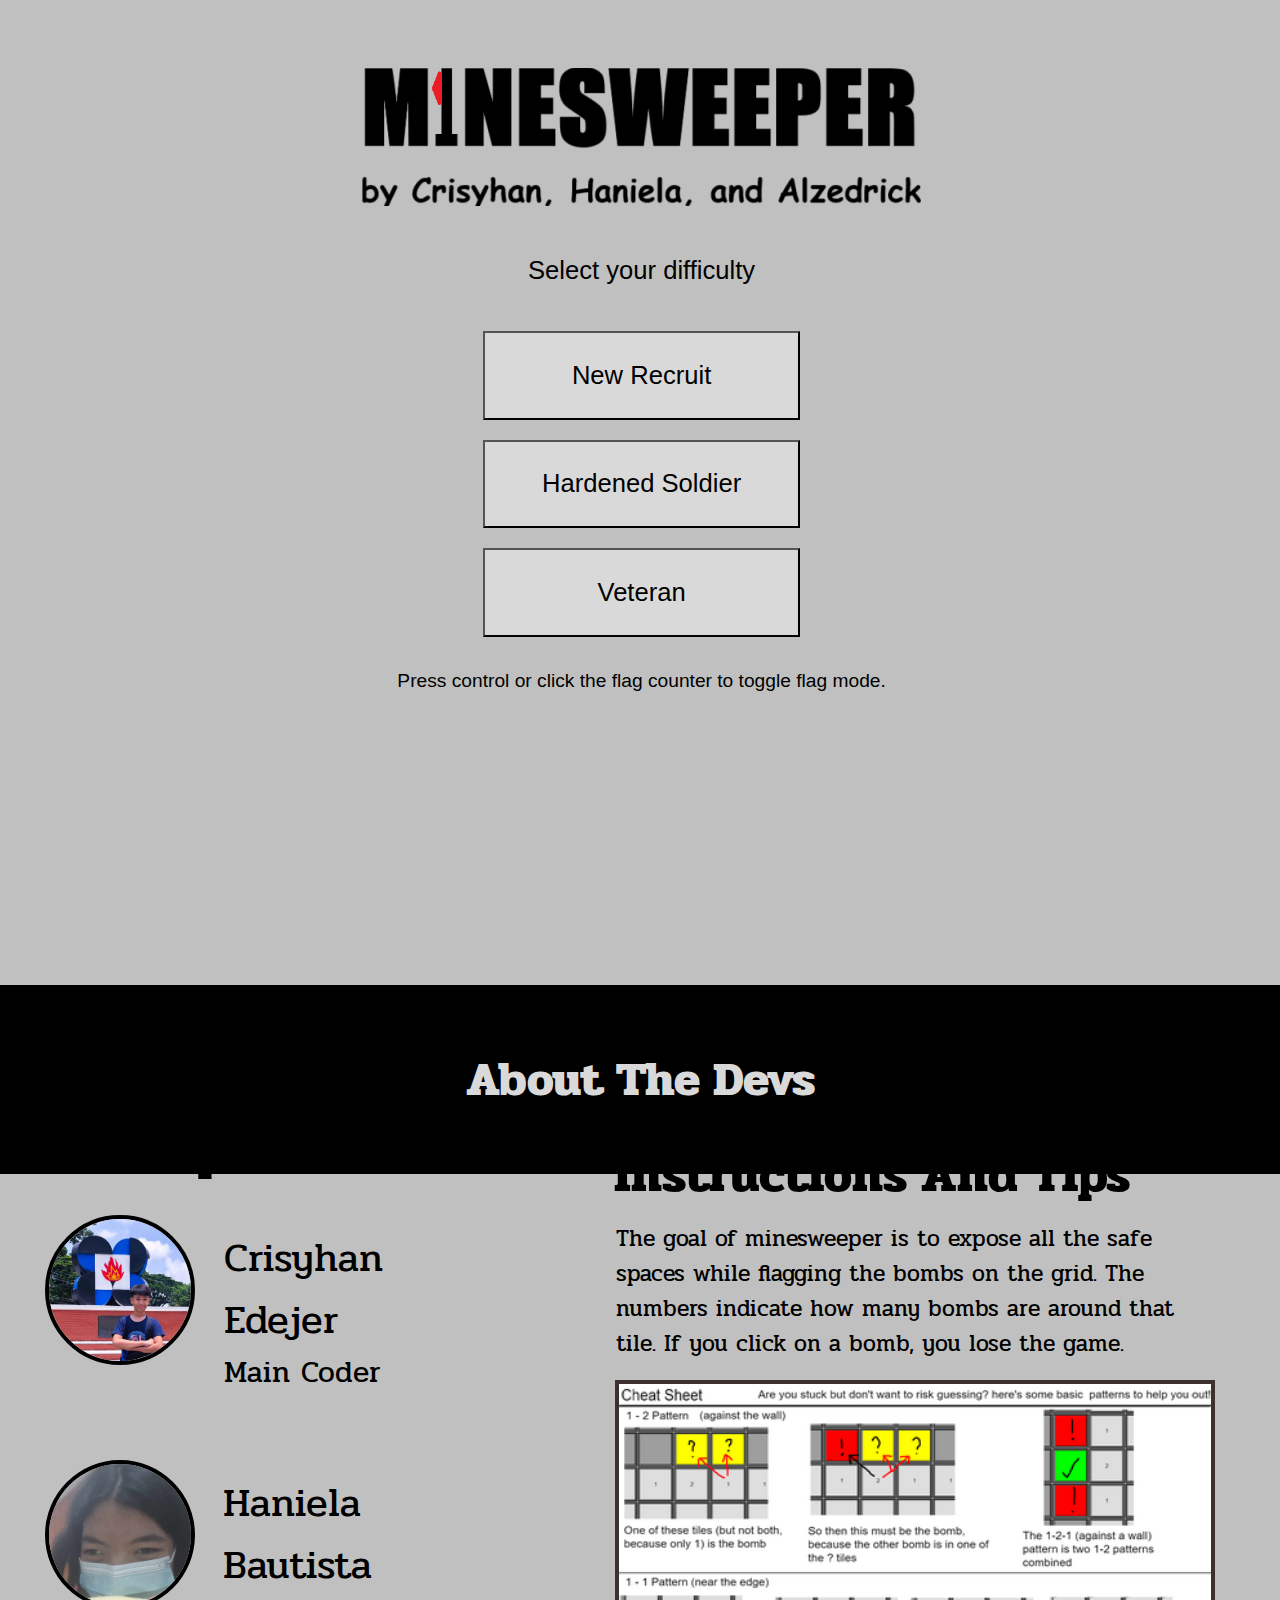
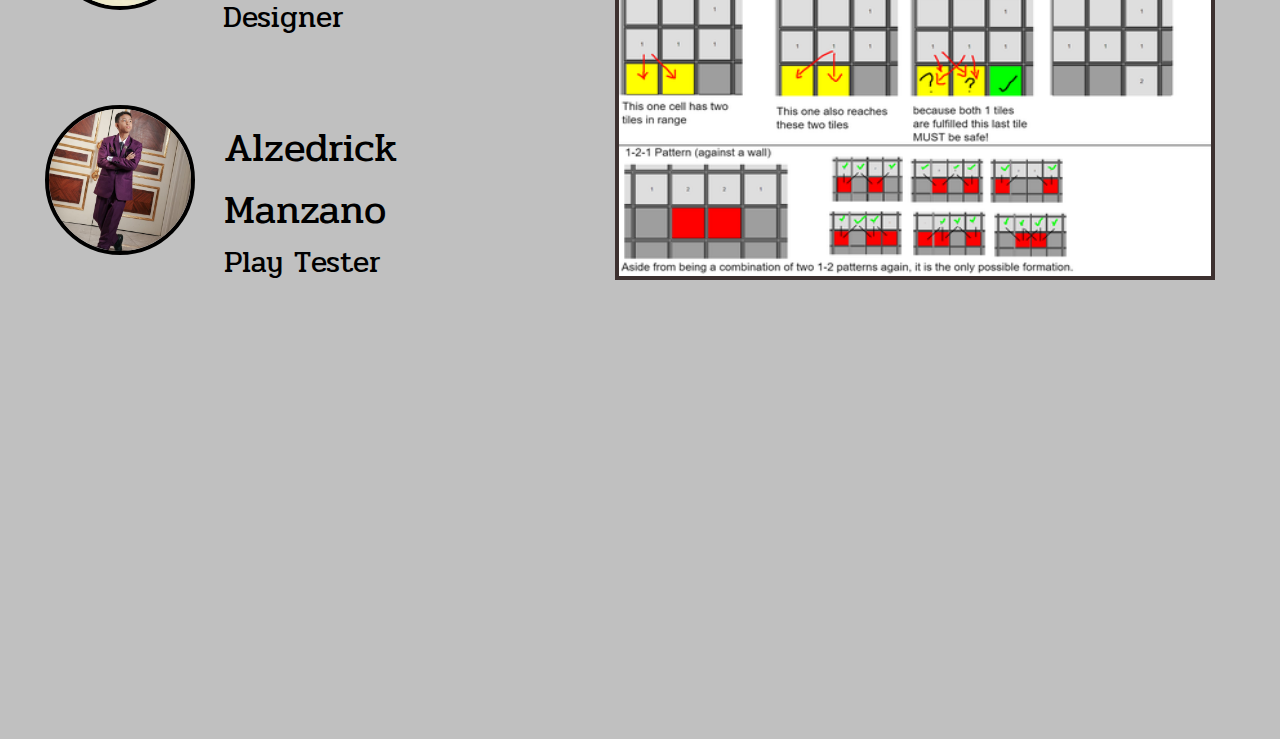
<file: index.html>
<!DOCTYPE html>
<html lang="en">
	<head>
		<meta charset="UTF-8">
		<meta name="viewport" content="width=device-width, initial-scale=1.0">
		<title>Minesweeper!</title>			
		
		<style>
		
		body{
			background-color: rgb(192, 192, 192);
			overflow-x: hidden;
			margin: 0;
		}

		#gameIframe{
			margin: 0;
			width: 100vw;
			height: 105vh;

			border: none;
		}

		#aboutIframe{
			margin: 0;
			width: 100vw;
			height: 150vh;

			border: none;
		}

		
		</style>
		
	</head>
	
<body>
		<iframe src="Game.html" id="gameIframe"></iframe>

		<br><br><br>

		<iframe src="About_The_Developers_Page.html" id="aboutIframe"></iframe>
</body>

</html>
</file>
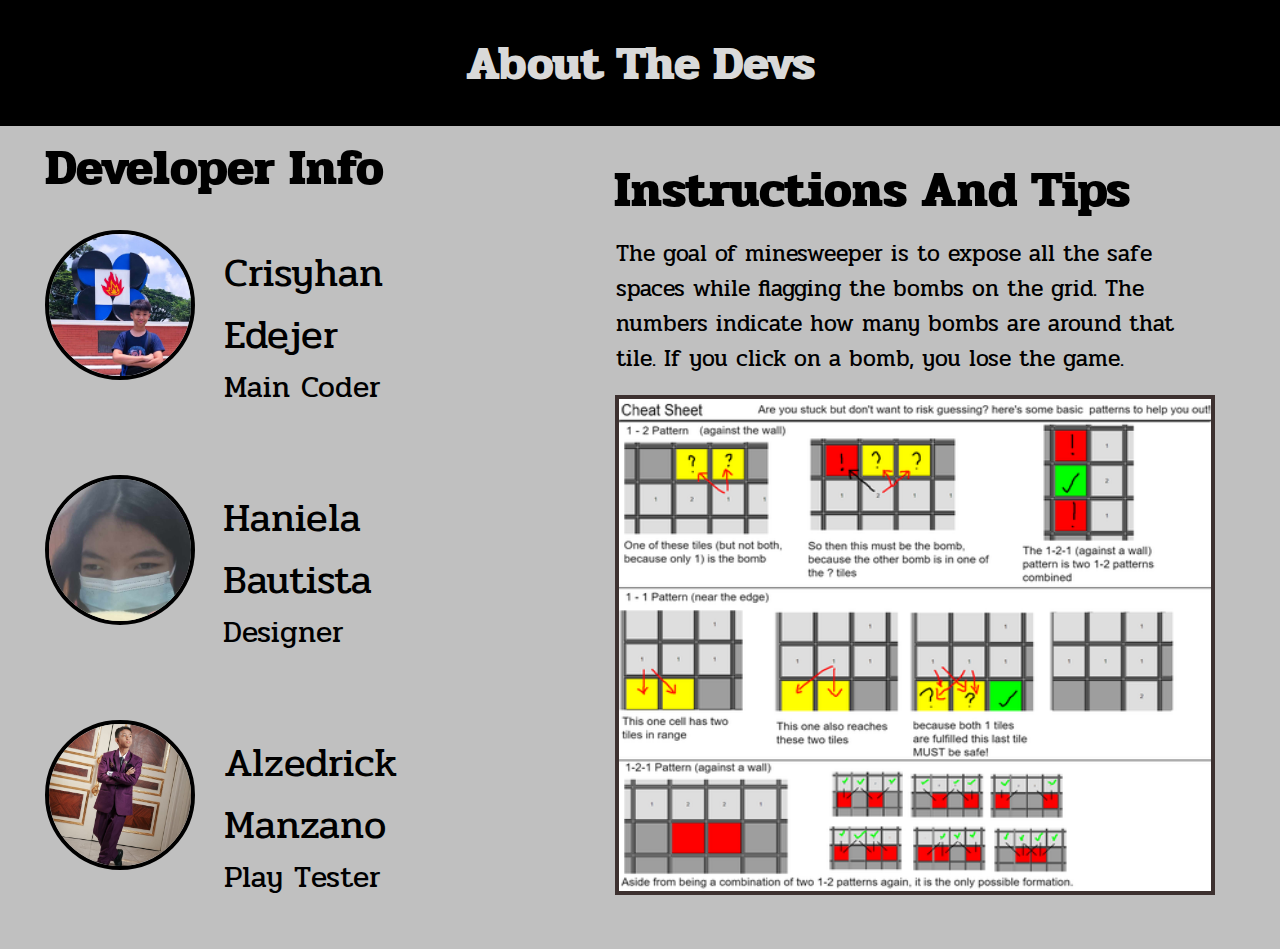
<file: About_The_Developers_Page.html>
<!DOCTYPE HTML>
<html lang="en">

<head>
	<meta charset="utf-8">
	<meta name="viewport" content="width=device-width, initial-scale=1.0">
	<link rel="stylesheet" href="stylesheet.css">
	<link rel="stylesheet" href="https://fonts.googleapis.com/css?family=Comic_Neue">
	<link rel="stylesheet" href="https://fonts.googleapis.com/css?family=Pridi">
	<title>About The Developers</title>

	<style>
		img{
			image-rendering: crisp-edges;
		}
	</style>
</head>

<body>
	<header class="header">About The Devs</header>
	<div class="container">
		<div class ="row">
			<div class="col-4 col-s-3">
				<br><br>
				<p class="pagename">Developer Info</p>
				<div class="info dev">
					<img class="circle" src="pics/crisyhan.jpg" alt="crisyhan">
					<div class="namedid">
						<p class="name">Crisyhan Edejer</p>
						<p class="did">Main Coder</p>
					</div>
				</div>
				<br>
				<div class="info dev">
					<img class="circle" src="pics/haniela.jpg" alt="haniela">
					<div class="namedid">
						<p class="name">Haniela Bautista</p>
						<p class="did">Designer</p>
					</div>
				</div>
				<br>
				<div class="info dev">
					<img class="circle" src="pics/red.jpg" alt="alzedrick">
					<div class="namedid">
						<p class="name">Alzedrick Manzano</p>
						<p class="did">Play Tester</p>
					</div>
				</div>
			</div>
			
			<div class="col-8 col-s-3">
				<div class="info instip">
					<p class="pagename IT">Instructions And Tips</p>
					<p class="text">The goal of minesweeper is to expose all the safe spaces while flagging the bombs on the grid. The numbers indicate how many bombs are around that tile. If you click on a bomb, you lose the game.</p>
					<img class="frame2" src="pics/cheat_sheet.png" alt="Cheat Sheet of The Game">
				</div>
			</div>
			
		</div>
	</div>
</body>

</html>
</file>
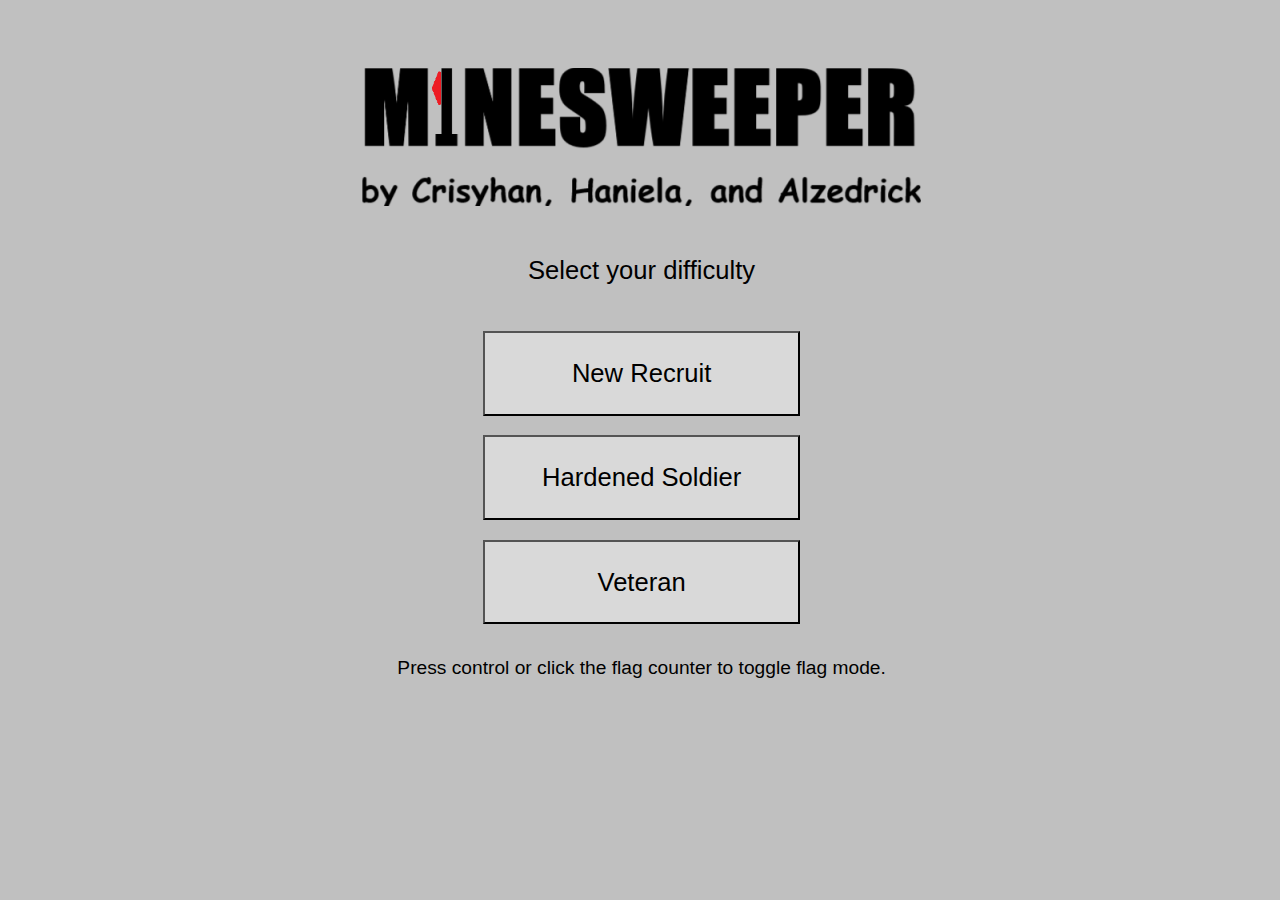
<file: Game.html>
<!DOCTYPE html>
<html lang="en">
<head>
    <meta charset="UTF-8">
    <meta name="viewport" content="width=device-width, initial-scale=1.0">
    <title>Minesweeper</title>

    <style>

        p {
            font-family: "Arial";
        }

        .textalignleft{
            text-align: left;
        }

        .textalignright{
            text-align: right;
        } 

        .textaligncenter{
            text-align: center;
        }          

        body{
            overflow: hidden;
            background-color: rgb(192, 192, 192);
        }

        #gamescreen{
            width:99vw;
            height:94vh;

            background-color: rgb(192, 192, 192);
        }

        #gametable{
            border: 2.5px solid rgb(99, 99, 99);
            border-collapse: collapse;

            width:100%;
            height: 100%;
        }

        .counter{
            background-color: black;
            width: 10%;
        }

        .emptyspacelrg{
            width: 40%;
        }

        .emptyspacesml{
            width: 2.5%;
        }

        #minesweeper td{
            border: 2.5px solid rgb(17, 17, 17);
            width: 5.1vw;
            height: 4.8vw;
        }

        button{
            width: 100%;
            height: 100%;

            font-size: 2vw;

        }

        .counter{
            color: white;
            font-size: 1vw;

            height: 1.5vw;
        }

        .unactivated{
            background-color: rgb(158, 158, 158);
        }

        .activated{
            background-color: rgba(222, 222, 222, 1);
        }

        .gameover{
            background-color: rgb(186, 0, 0);
        }

        .goodjob{
            background-color: rgb(0, 186, 62);
        }

        .layerdisable{
            z-index: -1000;
            display: none;
        }
        .diffbutton{

            width: 25%;
            height: 10%;
            background-color: rgb(217, 217, 217);
            font-size: 2vw;
        }

        #hide3{
            font-size: 0.5vw;
        }

        #hide4{
            font-size: 2vw;
        }

        #hide5{
            font-size: 0.5vw;
        }

        #hide7{
            font-size: 0.5vw;
        }

        #hide9{
            font-size: 0.5vw;
        }

        #hide11{
            font-size: 0.5vw;
        }

        #hide12{
            font-size: 1.5vw;
        }

        #timer{
            
            font-family: "Arial";
            font-size: 2vw;
        }


    </style>

    <script>

        time=0

        timerstart = 0

        gameWon = false;

        gameDiff = 2;

        activatedtile = 0;

        ctrlPressed = false;

        gamestate = [[0, 0, 0, 0, 0, 0, 0], [0, 0, 0, 0, 0, 0, 0], [0, 0, 0, 0, 0, 0, 0], [0, 0, 0, 0, 0, 0, 0], [0, 0, 0, 0, 0, 0, 0], [0, 0, 0, 0, 0, 0, 0], [0, 0, 0, 0, 0, 0, 0], [0, 0, 0, 0, 0, 0, 0], [0, 0, 0, 0, 0, 0, 0], [0, 0, 0, 0, 0, 0, 0], [0, 0, 0, 0, 0, 0, 0], [0, 0, 0, 0, 0, 0, 0], [0, 0, 0, 0, 0, 0, 0], [0, 0, 0, 0, 0, 0, 0], [0, 0, 0, 0, 0, 0, 0], [0, 0, 0, 0, 0, 0, 0], [0, 0, 0, 0, 0, 0, 0], [0, 0, 0, 0, 0, 0, 0]];

        neighbors = [[0, 0, 0, 0, 0, 0, 0], [0, 0, 0, 0, 0, 0, 0], [0, 0, 0, 0, 0, 0, 0], [0, 0, 0, 0, 0, 0, 0], [0, 0, 0, 0, 0, 0, 0], [0, 0, 0, 0, 0, 0, 0], [0, 0, 0, 0, 0, 0, 0], [0, 0, 0, 0, 0, 0, 0], [0, 0, 0, 0, 0, 0, 0], [0, 0, 0, 0, 0, 0, 0], [0, 0, 0, 0, 0, 0, 0], [0, 0, 0, 0, 0, 0, 0], [0, 0, 0, 0, 0, 0, 0], [0, 0, 0, 0, 0, 0, 0], [0, 0, 0, 0, 0, 0, 0], [0, 0, 0, 0, 0, 0, 0], [0, 0, 0, 0, 0, 0, 0], [0, 0, 0, 0, 0, 0, 0]];

        bombs = [[0, 0, 0, 0, 0, 0, 0], [0, 0, 0, 0, 0, 0, 0], [0, 0, 0, 0, 0, 0, 0], [0, 0, 0, 0, 0, 0, 0], [0, 0, 0, 0, 0, 0, 0], [0, 0, 0, 0, 0, 0, 0], [0, 0, 0, 0, 0, 0, 0], [0, 0, 0, 0, 0, 0, 0], [0, 0, 0, 0, 0, 0, 0], [0, 0, 0, 0, 0, 0, 0], [0, 0, 0, 0, 0, 0, 0], [0, 0, 0, 0, 0, 0, 0], [0, 0, 0, 0, 0, 0, 0], [0, 0, 0, 0, 0, 0, 0], [0, 0, 0, 0, 0, 0, 0], [0, 0, 0, 0, 0, 0, 0], [0, 0, 0, 0, 0, 0, 0], [0, 0, 0, 0, 0, 0, 0]];

        console.log(bombs)

        gameStarted = false;

        function getRandomInt(min, max) {
            min = Math.floor(min)
            max = Math.floor(max)

            return Math.floor(Math.random() * ((max+1)-min))+min;
        }


        function spawnBombs(ix, iy){
            
            bombsDone = 0;

            while(bombsDone < 21*gameDiff){
                newX =getRandomInt(0, 17)
                newY =getRandomInt(0, 6)

                if(!(newX-1 == ix && newY-1 == iy) && !(newX == ix && newY-1 == iy) && !(newX+1 == ix && newY-1 == iy)
                && !(newX-1 == ix && newY == iy) &&   !(newX == ix && newY == iy) &&     !(newX+1 == ix && newY == iy)
                && !(newX-1 == ix && newY+1 == iy) && !(newX == ix && newY+1 == iy) && !(newX+1 == ix && newY+1 == iy)){
                    if(bombs[newX][newY] == 0){
                        bombsDone += 1;
                        bombs[newX][newY] = 1;
                    }
                }
            }

            console.log(bombs)

            for (let x = 0; x <= 17; x++) {
                for (let y = 0; y <= 6; y++) {
                    
                    foundbombs = 0

                    if(x>0 && y>0){
                        if(bombs[x-1][y-1] == 1){
                            foundbombs++
                        }
                    }

                    if(y>0){
                        if(bombs[x][y-1] == 1){
                            foundbombs++
                        }
                    }

                    if(x<17&&y>0){
                        if(bombs[x+1][y-1] == 1){
                            foundbombs++
                        }
                    }
///////////////////////////////////////////////////////////////////////////////////

                    if(x>0){
                        if(bombs[x-1][y] == 1){
                            foundbombs++
                        }
                    }


                    ////

                    if(x<17){
                        if(bombs[x+1][y] == 1){
                            foundbombs++
                        }
                    }

///////////////////////////////////////////////////////////////////////////////////

                    if(x>0 && y<6){
                        if(bombs[x-1][y+1] == 1){
                            foundbombs++
                        }
                    }

                    if(y<6){
                        if(bombs[x][y+1] == 1){
                            foundbombs++
                        }
                    }

                    if(x<17&&y<6){
                        if(bombs[x+1][y+1] == 1){
                            foundbombs++
                        }
                    }

                    neighbors[x][y] = foundbombs;

                }
            }

            console.log(neighbors)
        }

        function difficulty(diffacjaw){
            newdiff = Number(diffacjaw)

            gameDiff = newdiff

            document.getElementById("hide1").className = "layerdisable"
            document.getElementById("hide2").className = "layerdisable"
            document.getElementById("hide3").className = "layerdisable"
            document.getElementById("hide4").className = "layerdisable"
            document.getElementById("hide5").className = "layerdisable"
            document.getElementById("hide6").className = "layerdisable"
            document.getElementById("hide7").className = "layerdisable"
            document.getElementById("hide8").className = "layerdisable"
            document.getElementById("hide9").className = "layerdisable"
            document.getElementById("hide10").className = "layerdisable"
            document.getElementById("hide11").className = "layerdisable"
            document.getElementById("hide12").className = "layerdisable"
            document.getElementById("hide13").className = "layerdisable"

            document.getElementById("gametable").className = ""

            
            date = new Date()

            timerstart = Number(date.getTime())
        }

        function gameOver(ix, iy){
            if(gameWon){
                to = setTimeout(function() { location.reload(); }, 5000)
            }else{
                to = setTimeout(function() { location.reload(); }, 2000)
            }

            for (let x = 0; x <= 17; x++) {
                for (let y = 0; y <= 6; y++) {
                    if(x == ix && y == iy){

                    }else{
                        if(document.getElementById(x.toString()+","+y.toString()).innerText == "🚩" && bombs[x][y] == 0){
                            document.getElementById(x.toString()+","+y.toString()).className = "gameover"
                        }
                        if(document.getElementById(x.toString()+","+y.toString()).innerText == "🚩" && bombs[x][y] == 1){
                            document.getElementById(x.toString()+","+y.toString()).className = "goodjob"
                        }
                        if(document.getElementById(x.toString()+","+y.toString()).innerText != "🚩" && bombs[x][y] == 1){
                            document.getElementById(x.toString()+","+y.toString()).className = "activated"
                            document.getElementById(x.toString()+","+y.toString()).innerText = "💣"
                        }
                    }
                }
            }
        }

        function activateTile(x, y){

            x = Number(x)
            y = Number(y)

            if(bombs[x][y] == 1){
                document.getElementById(x.toString()+","+y.toString()).innerText = "💣";
                document.getElementById(x.toString()+","+y.toString()).className = "gameover"                

                gameOver(x, y)

                return;
            }

            if(neighbors[x][y] > 0){
                document.getElementById(x.toString()+","+y.toString()).innerText = neighbors[x][y];
            }else{
                document.getElementById(x.toString()+","+y.toString()).innerText = " ";
            }

            document.getElementById(x.toString()+","+y.toString()).className = "activated"

            activatedtile+=1

            gamestate[x][y] = 1;

            if(neighbors[x][y]){
                return;
            }

            if(x>0 && y>0){
                if(bombs[x-1][y-1] + gamestate[x-1][y-1]  == 0){
                    activateTile(x-1,y-1)
                }
            }

            if(y>0){
                if(bombs[x][y-1] + gamestate[x][y-1]  == 0){
                    activateTile(x,y-1)
                }
            }
            if(x<17&&y>0){
                try {
                    if(bombs[x+1][y-1] + gamestate[x+1][y-1]  == 0){
                    activateTile(x+1,y-1)
                    }
                }
                catch(err) {
                    console.log(err.message);
                }
            }
//////////////////////////////////////////////////////////////////////////////////
            if(x>0){
                if(bombs[x-1][y] + gamestate[x-1][y] == 0){
                    activateTile(x-1,y)
                }
            }
            ////
            if(x<17){
                try {
                    if(bombs[x+1][y] + gamestate[x+1][y] == 0){
                        activateTile(x+1,y)
                    }
                }
                catch(err) {
                    console.log(err.message);
                }
                
            }
//////////////////////////////////////////////////////////////////////////////////
            if(x>0 && y<6){
                if(bombs[x-1][y+1] + gamestate[x-1][y+1] == 0){
                    activateTile(x-1,y+1)
                }
            }
            if(y<6){
                if(bombs[x][y+1] + gamestate[x][y+1] == 0){
                    activateTile(x,y+1)
                }
            }
            if(x<17&&y<6){

                try {
                    if(bombs[x+1][y+1] + gamestate[x+1][y+1] == 0){
                    activateTile(x+1,y+1)
                    }
                }
                catch(err) {
                    console.log(err.message);
                }

                
            }
            
        }

        function flagTile(x, y){

            x = Number(x)
            y = Number(y)

            flags = 0

            for (let x = 0; x <= 17; x++) {
                for (let y = 0; y <= 6; y++) {
                        if(document.getElementById(x.toString()+","+y.toString()).innerText == "🚩"){
                            flags+=1
                        }
                }
            }

            if(flags >= gameDiff*21){
                return;
            }

            if(gamestate[x][y] == 1){
                return;
            }

            if(document.getElementById(x.toString()+","+y.toString()).innerText != "🚩"){
                document.getElementById(x.toString()+","+y.toString()).innerText = "🚩";
            }else{
                document.getElementById(x.toString()+","+y.toString()).innerText = "";
            }
        }

        function keydownFunction(event){
            if(event.ctrlKey == true && gameStarted){
                ctrlPressed = !ctrlPressed
            }
        }

        function activateFlagsPlease(){
            ctrlPressed = !ctrlPressed
        }

        function keyupFunction(event){
            console.log(event.ctrlKey)
        }

        function tileClicked(btn){

            x = (btn.id.toString()).split(",")[0]
            y = (btn.id.toString()).split(",")[1]

            console.log(x.toString()+" "+y.toString())

            if(gameStarted == false){
                spawnBombs(x, y)
                gameStarted = true
            }

            if(!ctrlPressed && document.getElementById(x.toString()+","+y.toString()).innerText != "🚩"){
                activateTile(x,y)
            }else{
                flagTile(x,y)
            }
        }

        function updateCounters(){

            if(gameWon){
                return;
            }

            date = new Date()

            time = Number(date.getTime())

            console.log(activatedtile)
            document.getElementById("pdone").innerHTML = Math.floor((activatedtile/(126-(21*gameDiff)))*100)

            if((activatedtile/(126-(21*gameDiff))) >=  1){
                gameWon = true
            }

            flags = 0

            for (let x = 0; x <= 17; x++) {
                for (let y = 0; y <= 6; y++) {
                        if(document.getElementById(x.toString()+","+y.toString()).innerText == "🚩"){
                            flags+=1
                        }
                }
            }

            flagsText = (Math.floor((21*gameDiff)-flags)).toString()

            if(ctrlPressed){
                document.getElementById("favai").innerHTML = "🟢 "+flagsText
            }else{
                document.getElementById("favai").innerHTML = "🔴 "+flagsText
            }



            if(gameWon == false){
                timer = Number(time) - Number(timerstart)

                seconds = (Math.floor((timer/1000)));

                minutes = Math.floor(seconds/60)

                scndstext = (seconds%60).toString()

                mntstext = minutes.toString()

                if(scndstext.length == 1){
                    scndstext = "0"+scndstext
                }

                if(mntstext.length == 1){
                    mntstext = "0"+mntstext;
                }

                document.getElementById("timer").innerHTML = mntstext+":"+scndstext
            }else{
                document.getElementById("timer").innerHTML = "YOU WON! "+document.getElementById("timer").innerHTML.toString()

                gameOver()
            }
        }


    </script>

</head>
<body  onkeydown="keydownFunction(event)" onkeyup="keyupFunction(event)">



    <div id="gamescreen" class="textaligncenter">

        <p id ="hide1"><br><br></p>
        <img id ="hide2" src="TitleScreen.png" alt="Minesweeper">
        <p id ="hide3"><br><br></p>
        <p id="hide4">Select your difficulty</p>
        <p id ="hide5"><br><br></p>

        <button type="button" id ="hide6" class="diffbutton" onclick="difficulty(1)">New Recruit</button>
        <p id ="hide7"><br></p>
        <button type="button" id ="hide8" class="diffbutton" onclick="difficulty(2)">Hardened Soldier</button>
        <p id ="hide9"><br></p>
        <button type="button" id ="hide10" class="diffbutton" onclick="difficulty(3)">Veteran</button>
        <p id ="hide11"><br></p>
        <p id ="hide12">Press control or click the flag counter to toggle flag mode.</p>
        <p id="hide13">&nbsp;</p>



        <table id="gametable" class="layerdisable">
            <tr>
                <td class="emptyspacesml"></td>
                <td><p class="textaligncenter">Percent Done</p></td>
                <td class="emptyspacelrg"></td>
                <td><p class="textaligncenter">Flags Available</p></td>
                <td class="emptyspacesml"></td>
            </tr>

            <tr>
                <td class="emptyspacesml"></td>
                <td class="counter"><p class="textaligncenter" id="pdone">Percent Done</p></td>
                <td class="emptyspacelrg" id="timer">0:00</td>
                <td class="counter"><p class="textaligncenter" id="favai" onclick="activateFlagsPlease()">Flags Available</p></td>
                <td class="emptyspacesml"></td>
            </tr>

            <tr>

                <td colspan="5">
                &nbsp;
                </td>

            </tr>

            <tr>

                <td colspan="5">

                    <table id="minesweeper">
                        <tr>
                            <td><button type="button" class="unactivated"  onclick="tileClicked(this)"  id="0,0"></button></td>
                            <td><button type="button" class="unactivated"  onclick="tileClicked(this)"  id="1,0"></button></td>
                            <td><button type="button" class="unactivated"  onclick="tileClicked(this)"  id="2,0"></button></td>
                            <td><button type="button" class="unactivated"  onclick="tileClicked(this)"  id="3,0"></button></td>
                            <td><button type="button" class="unactivated"  onclick="tileClicked(this)"  id="4,0"></button></td>
                            <td><button type="button" class="unactivated"  onclick="tileClicked(this)"  id="5,0"></button></td>
                            <td><button type="button" class="unactivated"  onclick="tileClicked(this)"  id="6,0"></button></td>
                            <td><button type="button" class="unactivated"  onclick="tileClicked(this)"  id="7,0"></button></td>
                            <td><button type="button" class="unactivated"  onclick="tileClicked(this)"  id="8,0"></button></td>
                            <td><button type="button" class="unactivated"  onclick="tileClicked(this)"  id="9,0"></button></td>
                            <td><button type="button" class="unactivated"  onclick="tileClicked(this)" id="10,0"></button></td>
                            <td><button type="button" class="unactivated"  onclick="tileClicked(this)" id="11,0"></button></td>
                            <td><button type="button" class="unactivated"  onclick="tileClicked(this)" id="12,0"></button></td>
                            <td><button type="button" class="unactivated"  onclick="tileClicked(this)" id="13,0"></button></td>
                            <td><button type="button" class="unactivated"  onclick="tileClicked(this)" id="14,0"></button></td>
                            <td><button type="button" class="unactivated"  onclick="tileClicked(this)" id="15,0"></button></td>
                            <td><button type="button" class="unactivated"  onclick="tileClicked(this)" id="16,0"></button></td>
                            <td><button type="button" class="unactivated"  onclick="tileClicked(this)" id="17,0"></button></td>
                        </tr>
                        <tr>
                            <td><button type="button" class="unactivated"  onclick="tileClicked(this)"  id="0,1"></button></td>
                            <td><button type="button" class="unactivated"  onclick="tileClicked(this)"  id="1,1"></button></td>
                            <td><button type="button" class="unactivated"  onclick="tileClicked(this)"  id="2,1"></button></td>
                            <td><button type="button" class="unactivated"  onclick="tileClicked(this)"  id="3,1"></button></td>
                            <td><button type="button" class="unactivated"  onclick="tileClicked(this)"  id="4,1"></button></td>
                            <td><button type="button" class="unactivated"  onclick="tileClicked(this)"  id="5,1"></button></td>
                            <td><button type="button" class="unactivated"  onclick="tileClicked(this)"  id="6,1"></button></td>
                            <td><button type="button" class="unactivated"  onclick="tileClicked(this)"  id="7,1"></button></td>
                            <td><button type="button" class="unactivated"  onclick="tileClicked(this)"  id="8,1"></button></td>
                            <td><button type="button" class="unactivated"  onclick="tileClicked(this)"  id="9,1"></button></td>
                            <td><button type="button" class="unactivated"  onclick="tileClicked(this)" id="10,1"></button></td>
                            <td><button type="button" class="unactivated"  onclick="tileClicked(this)" id="11,1"></button></td>
                            <td><button type="button" class="unactivated"  onclick="tileClicked(this)" id="12,1"></button></td>
                            <td><button type="button" class="unactivated"  onclick="tileClicked(this)" id="13,1"></button></td>
                            <td><button type="button" class="unactivated"  onclick="tileClicked(this)" id="14,1"></button></td>
                            <td><button type="button" class="unactivated"  onclick="tileClicked(this)" id="15,1"></button></td>
                            <td><button type="button" class="unactivated"  onclick="tileClicked(this)" id="16,1"></button></td>
                            <td><button type="button" class="unactivated"  onclick="tileClicked(this)" id="17,1"></button></td>
                        </tr>
                        <tr>
                            <td><button type="button" class="unactivated"  onclick="tileClicked(this)"  id="0,2"></button></td>
                            <td><button type="button" class="unactivated"  onclick="tileClicked(this)"  id="1,2"></button></td>
                            <td><button type="button" class="unactivated"  onclick="tileClicked(this)"  id="2,2"></button></td>
                            <td><button type="button" class="unactivated"  onclick="tileClicked(this)"  id="3,2"></button></td>
                            <td><button type="button" class="unactivated"  onclick="tileClicked(this)"  id="4,2"></button></td>
                            <td><button type="button" class="unactivated"  onclick="tileClicked(this)"  id="5,2"></button></td>
                            <td><button type="button" class="unactivated"  onclick="tileClicked(this)"  id="6,2"></button></td>
                            <td><button type="button" class="unactivated"  onclick="tileClicked(this)"  id="7,2"></button></td>
                            <td><button type="button" class="unactivated"  onclick="tileClicked(this)"  id="8,2"></button></td>
                            <td><button type="button" class="unactivated"  onclick="tileClicked(this)"  id="9,2"></button></td>
                            <td><button type="button" class="unactivated"  onclick="tileClicked(this)" id="10,2"></button></td>
                            <td><button type="button" class="unactivated"  onclick="tileClicked(this)" id="11,2"></button></td>
                            <td><button type="button" class="unactivated"  onclick="tileClicked(this)" id="12,2"></button></td>
                            <td><button type="button" class="unactivated"  onclick="tileClicked(this)" id="13,2"></button></td>
                            <td><button type="button" class="unactivated"  onclick="tileClicked(this)" id="14,2"></button></td>
                            <td><button type="button" class="unactivated"  onclick="tileClicked(this)" id="15,2"></button></td>
                            <td><button type="button" class="unactivated"  onclick="tileClicked(this)" id="16,2"></button></td>
                            <td><button type="button" class="unactivated"  onclick="tileClicked(this)" id="17,2"></button></td>
                        </tr>
                        <tr>
                            <td><button type="button" class="unactivated"  onclick="tileClicked(this)"  id="0,3"></button></td>
                            <td><button type="button" class="unactivated"  onclick="tileClicked(this)"  id="1,3"></button></td>
                            <td><button type="button" class="unactivated"  onclick="tileClicked(this)"  id="2,3"></button></td>
                            <td><button type="button" class="unactivated"  onclick="tileClicked(this)"  id="3,3"></button></td>
                            <td><button type="button" class="unactivated"  onclick="tileClicked(this)"  id="4,3"></button></td>
                            <td><button type="button" class="unactivated"  onclick="tileClicked(this)"  id="5,3"></button></td>
                            <td><button type="button" class="unactivated"  onclick="tileClicked(this)"  id="6,3"></button></td>
                            <td><button type="button" class="unactivated"  onclick="tileClicked(this)"  id="7,3"></button></td>
                            <td><button type="button" class="unactivated"  onclick="tileClicked(this)"  id="8,3"></button></td>
                            <td><button type="button" class="unactivated"  onclick="tileClicked(this)"  id="9,3"></button></td>
                            <td><button type="button" class="unactivated"  onclick="tileClicked(this)" id="10,3"></button></td>
                            <td><button type="button" class="unactivated"  onclick="tileClicked(this)" id="11,3"></button></td>
                            <td><button type="button" class="unactivated"  onclick="tileClicked(this)" id="12,3"></button></td>
                            <td><button type="button" class="unactivated"  onclick="tileClicked(this)" id="13,3"></button></td>
                            <td><button type="button" class="unactivated"  onclick="tileClicked(this)" id="14,3"></button></td>
                            <td><button type="button" class="unactivated"  onclick="tileClicked(this)" id="15,3"></button></td>
                            <td><button type="button" class="unactivated"  onclick="tileClicked(this)" id="16,3"></button></td>
                            <td><button type="button" class="unactivated"  onclick="tileClicked(this)" id="17,3"></button></td>
                        </tr>
                        <tr>
                            <td><button type="button" class="unactivated"  onclick="tileClicked(this)"  id="0,4"></button></td>
                            <td><button type="button" class="unactivated"  onclick="tileClicked(this)"  id="1,4"></button></td>
                            <td><button type="button" class="unactivated"  onclick="tileClicked(this)"  id="2,4"></button></td>
                            <td><button type="button" class="unactivated"  onclick="tileClicked(this)"  id="3,4"></button></td>
                            <td><button type="button" class="unactivated"  onclick="tileClicked(this)"  id="4,4"></button></td>
                            <td><button type="button" class="unactivated"  onclick="tileClicked(this)"  id="5,4"></button></td>
                            <td><button type="button" class="unactivated"  onclick="tileClicked(this)"  id="6,4"></button></td>
                            <td><button type="button" class="unactivated"  onclick="tileClicked(this)"  id="7,4"></button></td>
                            <td><button type="button" class="unactivated"  onclick="tileClicked(this)"  id="8,4"></button></td>
                            <td><button type="button" class="unactivated"  onclick="tileClicked(this)"  id="9,4"></button></td>
                            <td><button type="button" class="unactivated"  onclick="tileClicked(this)" id="10,4"></button></td>
                            <td><button type="button" class="unactivated"  onclick="tileClicked(this)" id="11,4"></button></td>
                            <td><button type="button" class="unactivated"  onclick="tileClicked(this)" id="12,4"></button></td>
                            <td><button type="button" class="unactivated"  onclick="tileClicked(this)" id="13,4"></button></td>
                            <td><button type="button" class="unactivated"  onclick="tileClicked(this)" id="14,4"></button></td>
                            <td><button type="button" class="unactivated"  onclick="tileClicked(this)" id="15,4"></button></td>
                            <td><button type="button" class="unactivated"  onclick="tileClicked(this)" id="16,4"></button></td>
                            <td><button type="button" class="unactivated"  onclick="tileClicked(this)" id="17,4"></button></td>
                        </tr>
                        <tr>
                            <td><button type="button" class="unactivated"  onclick="tileClicked(this)"  id="0,5"></button></td>
                            <td><button type="button" class="unactivated"  onclick="tileClicked(this)"  id="1,5"></button></td>
                            <td><button type="button" class="unactivated"  onclick="tileClicked(this)"  id="2,5"></button></td>
                            <td><button type="button" class="unactivated"  onclick="tileClicked(this)"  id="3,5"></button></td>
                            <td><button type="button" class="unactivated"  onclick="tileClicked(this)"  id="4,5"></button></td>
                            <td><button type="button" class="unactivated"  onclick="tileClicked(this)"  id="5,5"></button></td>
                            <td><button type="button" class="unactivated"  onclick="tileClicked(this)"  id="6,5"></button></td>
                            <td><button type="button" class="unactivated"  onclick="tileClicked(this)"  id="7,5"></button></td>
                            <td><button type="button" class="unactivated"  onclick="tileClicked(this)"  id="8,5"></button></td>
                            <td><button type="button" class="unactivated"  onclick="tileClicked(this)"  id="9,5"></button></td>
                            <td><button type="button" class="unactivated"  onclick="tileClicked(this)" id="10,5"></button></td>
                            <td><button type="button" class="unactivated"  onclick="tileClicked(this)" id="11,5"></button></td>
                            <td><button type="button" class="unactivated"  onclick="tileClicked(this)" id="12,5"></button></td>
                            <td><button type="button" class="unactivated"  onclick="tileClicked(this)" id="13,5"></button></td>
                            <td><button type="button" class="unactivated"  onclick="tileClicked(this)" id="14,5"></button></td>
                            <td><button type="button" class="unactivated"  onclick="tileClicked(this)" id="15,5"></button></td>
                            <td><button type="button" class="unactivated"  onclick="tileClicked(this)" id="16,5"></button></td>
                            <td><button type="button" class="unactivated"  onclick="tileClicked(this)" id="17,5"></button></td>
                        </tr>
                        <tr>
                            <td><button type="button" class="unactivated"  onclick="tileClicked(this)"  id="0,6"></button></td>
                            <td><button type="button" class="unactivated"  onclick="tileClicked(this)"  id="1,6"></button></td>
                            <td><button type="button" class="unactivated"  onclick="tileClicked(this)"  id="2,6"></button></td>
                            <td><button type="button" class="unactivated"  onclick="tileClicked(this)"  id="3,6"></button></td>
                            <td><button type="button" class="unactivated"  onclick="tileClicked(this)"  id="4,6"></button></td>
                            <td><button type="button" class="unactivated"  onclick="tileClicked(this)"  id="5,6"></button></td>
                            <td><button type="button" class="unactivated"  onclick="tileClicked(this)"  id="6,6"></button></td>
                            <td><button type="button" class="unactivated"  onclick="tileClicked(this)"  id="7,6"></button></td>
                            <td><button type="button" class="unactivated"  onclick="tileClicked(this)"  id="8,6"></button></td>
                            <td><button type="button" class="unactivated"  onclick="tileClicked(this)"  id="9,6"></button></td>
                            <td><button type="button" class="unactivated"  onclick="tileClicked(this)" id="10,6"></button></td>
                            <td><button type="button" class="unactivated"  onclick="tileClicked(this)" id="11,6"></button></td>
                            <td><button type="button" class="unactivated"  onclick="tileClicked(this)" id="12,6"></button></td>
                            <td><button type="button" class="unactivated"  onclick="tileClicked(this)" id="13,6"></button></td>
                            <td><button type="button" class="unactivated"  onclick="tileClicked(this)" id="14,6"></button></td>
                            <td><button type="button" class="unactivated"  onclick="tileClicked(this)" id="15,6"></button></td>
                            <td><button type="button" class="unactivated"  onclick="tileClicked(this)" id="16,6"></button></td>
                            <td><button type="button" class="unactivated"  onclick="tileClicked(this)" id="17,6"></button></td>
                        </tr>
                    </table>

                </td>

            </tr>
        </table>
    </div>

    <script>
        setInterval(updateCounters, 0)
    </script>
    
</body>
</html>
</file>
<file: stylesheet.css>
@media only screen and (min-width: 600px) {
  /* For tablets: */
  .col-s-1 {width: 8.33%;}
  .col-s-2 {width: 16.66%;}
  .col-s-3 {width: 25%;}
  .col-s-4 {width: 33.33%;}
  .col-s-5 {width: 41.66%;}
  .col-s-6 {width: 50%;}
  .col-s-7 {width: 58.33%;}
  .col-s-8 {width: 66.66%;}
  .col-s-9 {width: 75%;}
  .col-s-10 {width: 83.33%;}
  .col-s-11 {width: 91.66%;}
  .col-s-12 {width: 100%;}
}
@media only screen and (min-width: 768px) {
  /* For desktop: */
  .col-1 {width: 8.33%;}
  .col-2 {width: 16.66%;}
  .col-3 {width: 25%;}
  .col-4 {width: 33.33%;}
  .col-5 {width: 41.66%;}
  .col-6 {width: 50%;}
  .col-7 {width: 58.33%;}
  .col-8 {width: 66.66%;}
  .col-9 {width: 75%;}
  .col-10 {width: 83.33%;}
  .col-11 {width: 91.66%;}
  .col-12 {width: 100%;}
}

.header{
	overflow: hidden;
    height: 14%;
	position: absolute;
	margin-bottom: 25px;
	background-color: #000000;
	font-family: "Pridi", serif;
	font-weight: bold;
	width: 100%;
	color: #d9d9d9;
	font-size: 48px;
	text-align: center;
	display: flex;
    justify-content: center;
	align-items: center;
}

body{
	height: 100%;
	background-color: #c0c0c0;
}

.info{
	margin-top: 4%;
	margin-left: 30px;
	margin-bottom: 6%;
	position: relative;
}

.circle{
	border-radius: 50%;
	border: 4px solid #000000;
	float: left;
	width: 150px;
	margin-right: 2%;
}

.frame{
	border-radius: 10px;
	float: left;
	border: 4px solid #000000;
	height: 213px;
	margin-right: 2%;
}

br{
	clear:both;
}

.name{
	margin-top: 1%;
	margin-bottom: -1%;
	font-size: 25px;
	text-align: left; 
	font-family: "Pridi", serif;
}

.did{
	font-size: 20px;
	text-align: left;
	font-family: "Pridi", serif;
}

.text{
	font-family: "Pridi", serif;
	font-size: 23px;
	line-height: 95%;
	margin-bottom: 3%;
}

.pagename{
	font-size: 30px;
	margin-top: 17%;
	margin-bottom: 1%;
	font-family: "Pridi", serif;
	font-weight: bold;
}

.frame2{
	border: 4px solid #3d3130;
	width: 475px;
	display: block;
    margin-left: auto;
    margin-right: auto;
}

.row1{
  position: relative;
}

* {
  box-sizing: border-box;
  padding: 0;
  margin: 0;
}

.row::after {
  content: "";
  clear: both;
  display: table;
}

[class*="col-"] {
  float: left;
  padding: 15px;
}

/* For mobile phones: */
[class*="col-"] {
  width: 100%;
}

.wrap{
  overflow: hidden;
  position: relative;
}
.row{
	display: flex;
	flex-direction: row;
	gap: 50px;
}
.circle {
	height: 150px;
	width: 150px;
}
.dev {
	display: flex;
	flex-direction: row;
	gap: 20px;
}
.namedid {
	display: flex;
	flex-direction: column;
	margin-top: 10px;
}
.col-4 {
	display: flex;
	flex-direction: column;
}
body {
	overflow-y: hidden;
}
.pagename {
	font-size: 50px;
	margin-left: 30px;
}
.name {font-size: 40px;}
.did {font-size: 30px;}
.IT {
	margin-top: 110px;
}
.instip {
	display: flex;
	flex-direction: column;
}
.frame2 {
	width: 600px;
	height: 500px;
	margin-left: 31.5px;
}
.text {
	line-height: 35px;
	margin-left: 32.5px;
}
</file>
